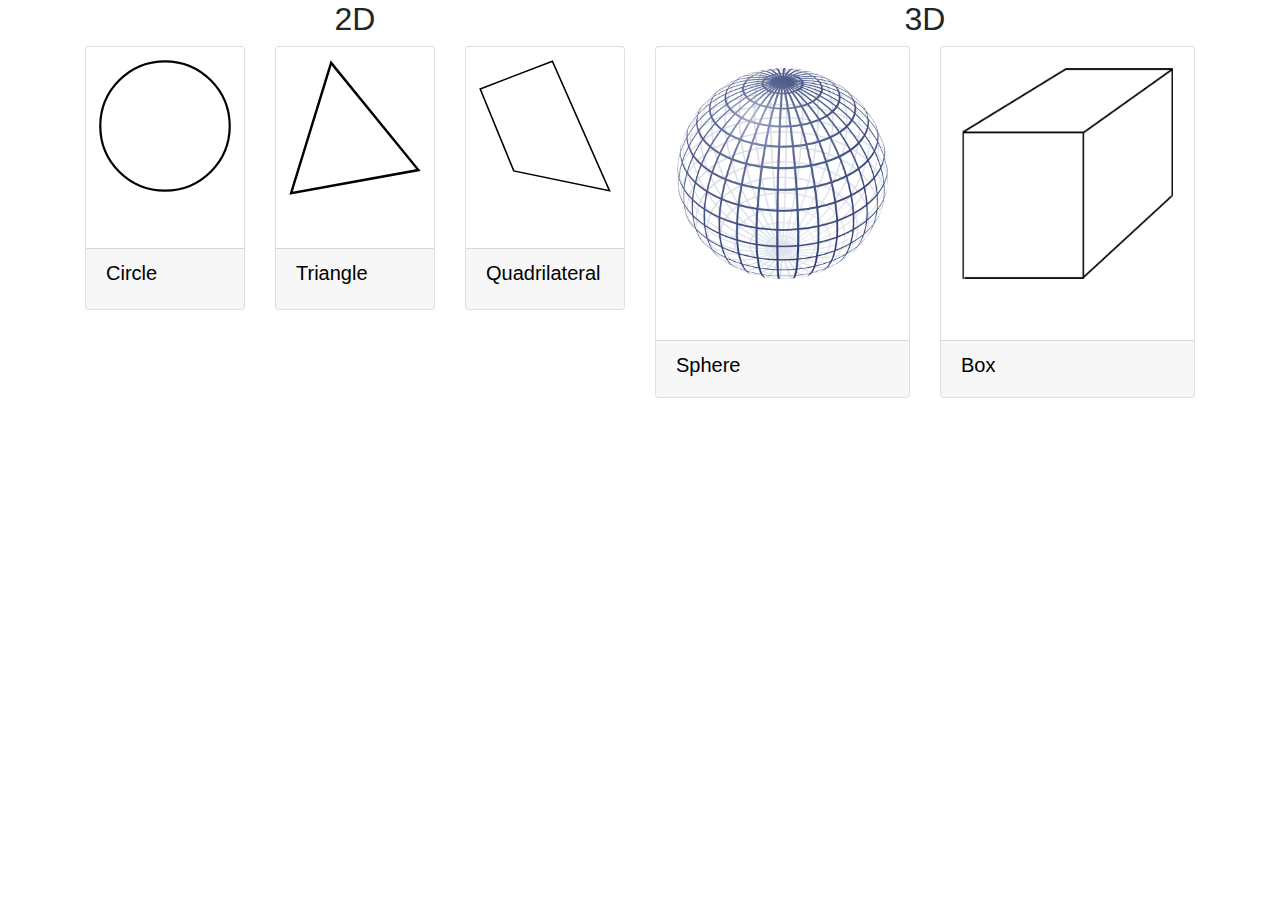
<file: index.html>
<!DOCTYPE html>
<html lang="en">
    <head>
	<meta charset="UTF-8">
	<meta name="viewport" content="width=device-width, initial-scale=1.0, shrink-to-fit=no"">
	<meta http-equiv="X-UA-Compatible" content="Vinkelmåler,sin,cos,tan,">

	<link rel="stylesheet" href="https://stackpath.bootstrapcdn.com/bootstrap/4.4.1/css/bootstrap.min.css" integrity="sha384-Vkoo8x4CGsO3+Hhxv8T/Q5PaXtkKtu6ug5TOeNV6gBiFeWPGFN9MuhOf23Q9Ifjh" crossorigin="anonymous">
	<link rel="stylesheet" href="style/style.css">
	<title></title>
    </head>

    <body>
	<main class="container">
	    <div class="row">
		<section class="col-sm">
		    <h2>2D</h2>
		    <div class="card-deck">
			<a href="http://www.google.com" class="card">
			    <img src="images/circle.svg" class="card-img-top">
			    <div class="card-body"></div>
			    <div class="card-footer">
				<h5 class="card-title">Circle</h5>
			    </div>
			</a>
			<a href="http://www.google.com" class="card">
			    <img src="images/triangle.svg" class="card-img-top">
			    <div class="card-body"></div>
			    <div class="card-footer">
				<h5 class="card-title">Triangle</h5>
			    </div>
			</a>
			<a href="http://www.google.com" class="card">
			    <img src="images/quadrilateral.svg" class="card-img-top">
			    <div class="card-body"></div>
			    <div class="card-footer">
				<h5 class="card-title">Quadrilateral</h5>
			    </div>
			</a>
		    </div>
		</section>
		<section class="col-sm">
		    <h2>3D</h2>
		    <div class="card-deck">
			<a href="http://www.google.com" class="card">
			    <img src="images/sphere.svg" class="card-img-top">
			    <div class="card-body"></div>
			    <div class="card-footer">
				<h5>Sphere</h5>
			    </div>
			</a>
			<a href="http://www.google.com" class="card">
			    <img src="images/box.svg" class="card-img-top">
			    <div class="card-body"></div>
			    <div class="card-footer">
				<h5>Box</h5>
			    </div>
			</a>
		    </div>
		</section>
	    </div>
	</main>
    </body>
</html>
</file>
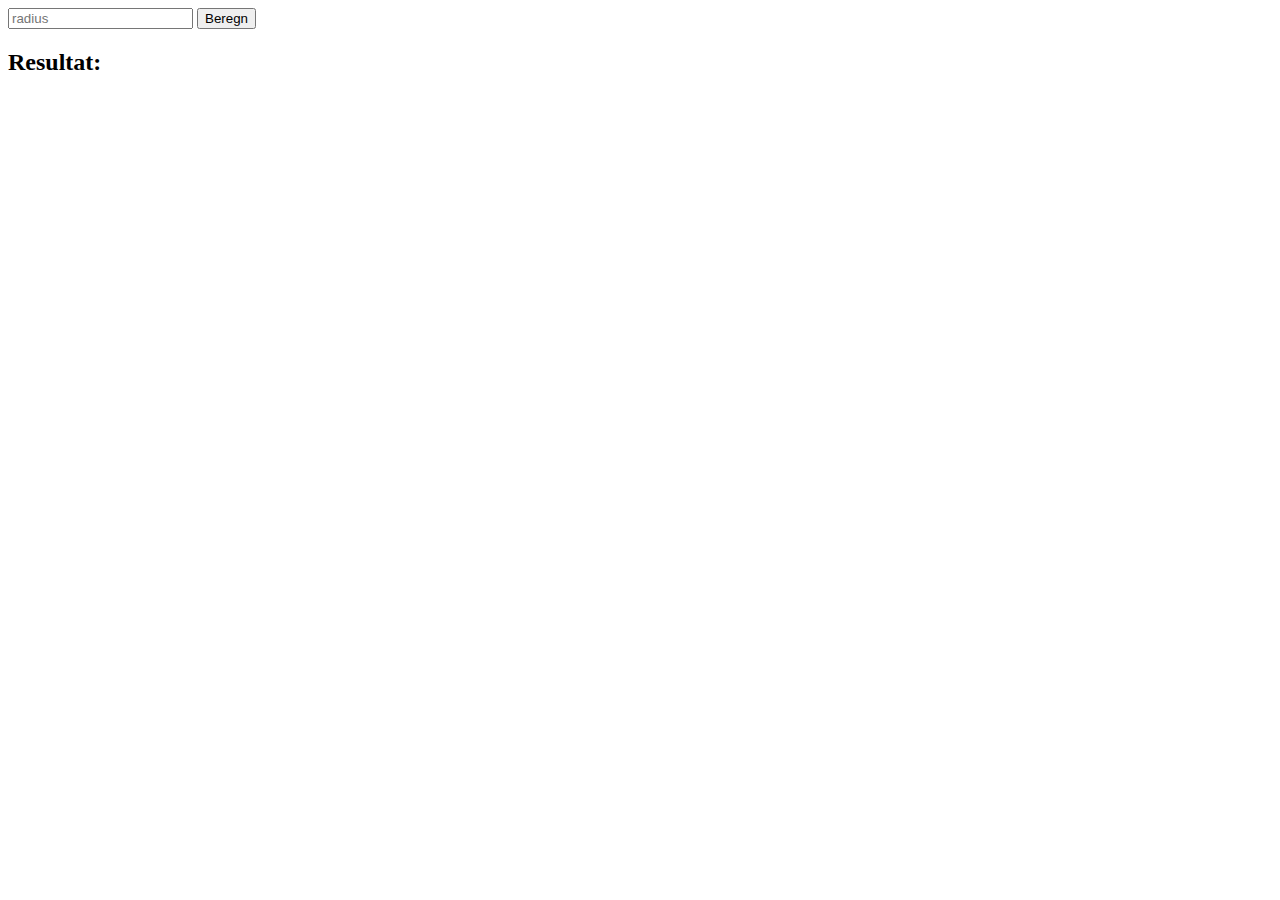
<file: 2d_cirkler.html>
<!DOCTYPE html>
<html lang="en">
<head>
    <meta charset="UTF-8">
    <meta name="viewport" content="width=device-width, initial-scale=1.0">
    <meta http-equiv="X-UA-Compatible" content="ie=edge">
    <title>2D Cirkler</title>
    <script src="script/circle.js"></script>
</head>

<body>
<section>
  <input id="radius" type="number" min="0" step="any" placeholder="radius">
  <button onclick="calculate_circle_parameters();">Beregn</button>
</section>
<article>
    <h2>Resultat:</h2>
    <p id="diameter"></p>
    <p id="circumference"></p>
</article>
</body>
</html>
</file>
<file: style/style.css>
h2 {
    text-align: center;
}

a h5 {
    color: black;
}
</file>
